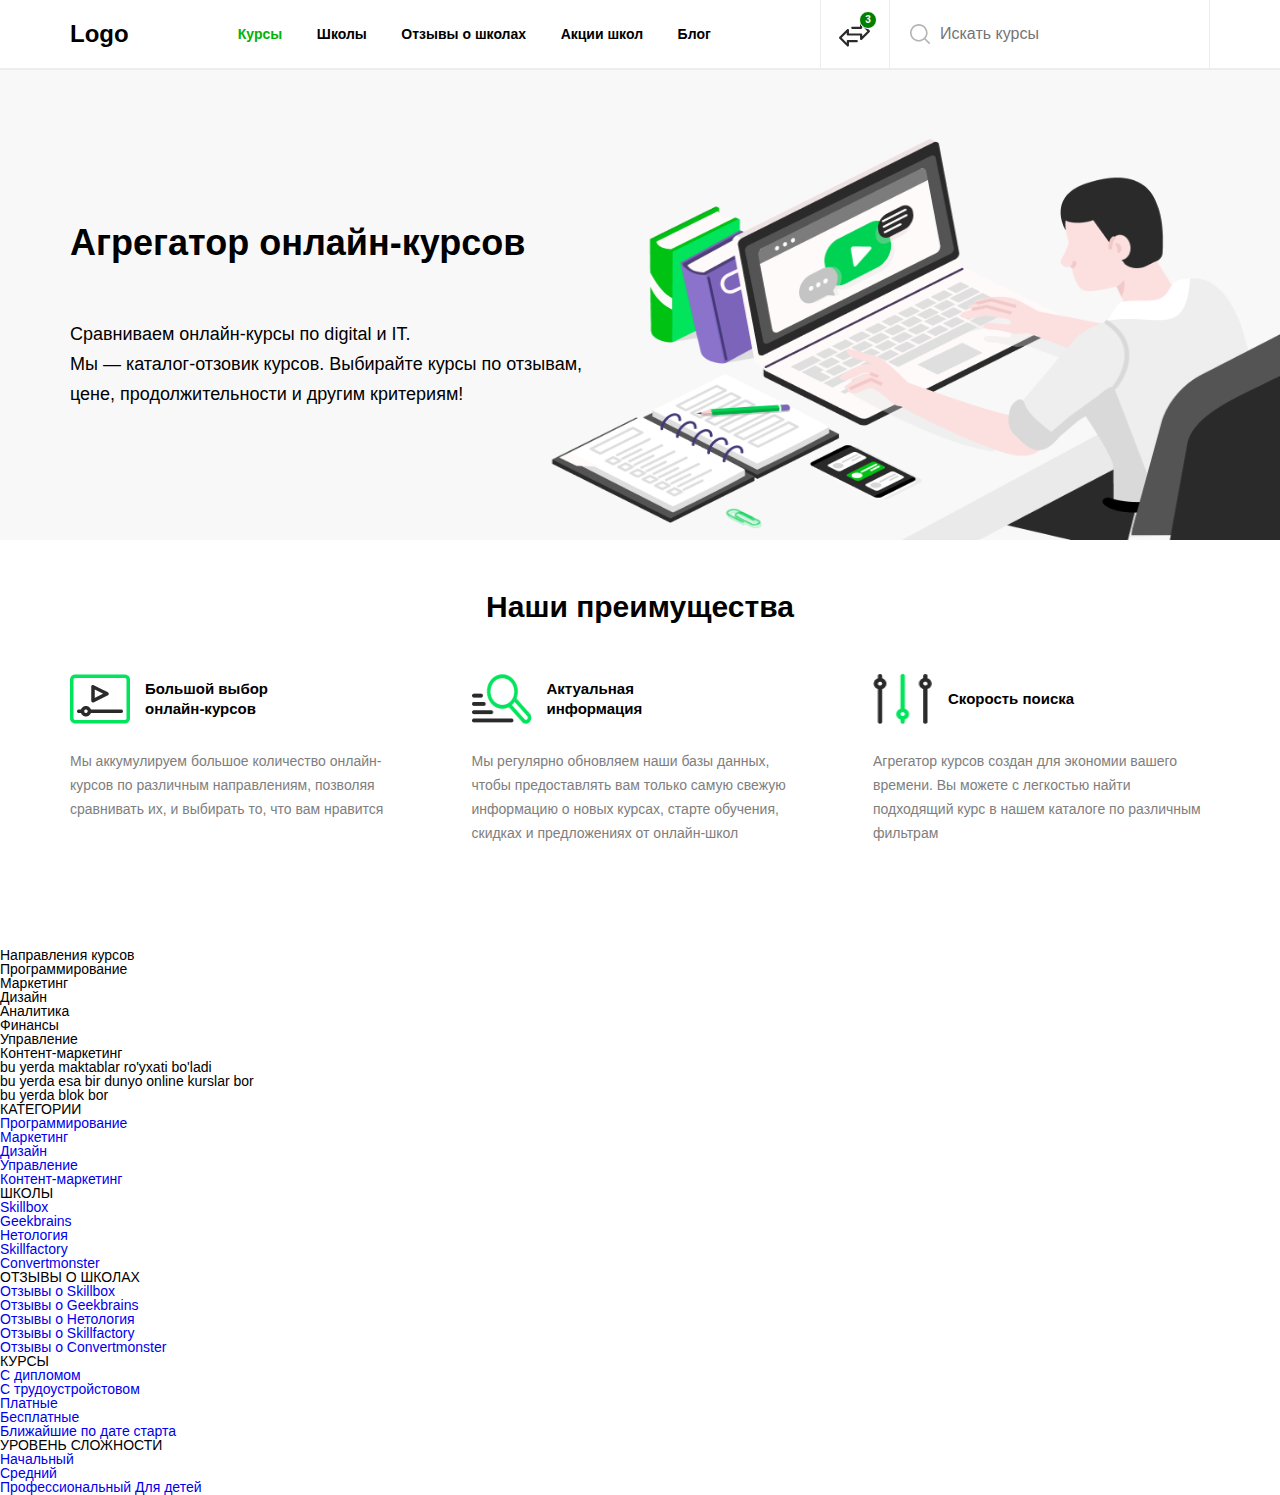
<file: project/public/index.html>
<!DOCTYPE html>
<html lang="en">

<head>
    <meta charset="UTF-8">
    <meta name="viewport" content="width=device-width, initial-scale=1.0">
    <title>Document</title>
    <link rel="stylesheet" href="../src/css/variables.css">
    <link rel="stylesheet" href="../src/css/style.css">
    <link rel="stylesheet" href="../src/css/header.css">
    <link rel="stylesheet" href="../src/css/footer.css">
    <link rel="stylesheet" href="../src/css/main.css">
    <link rel="stylesheet" href="../src/css/direction.css">
</head>

<body>
    <div id="header"></div>

    <!-- Sahifa kontenti shu yerda -->
    <main id="main">
    </main>
    <section id="directions"></section>
    <section id="schools"></section>
    <section id="online">
        
    </section>
    <section id="blok"></section>
    <footer id="footer">
        
    </footer>

    <script type="module" src="../src/js/inject.js"></script>

    <!-- Footer content generate -->
    <script type="module" src="../src/js/main.js" defer></script>
</body>

</html>
</file>
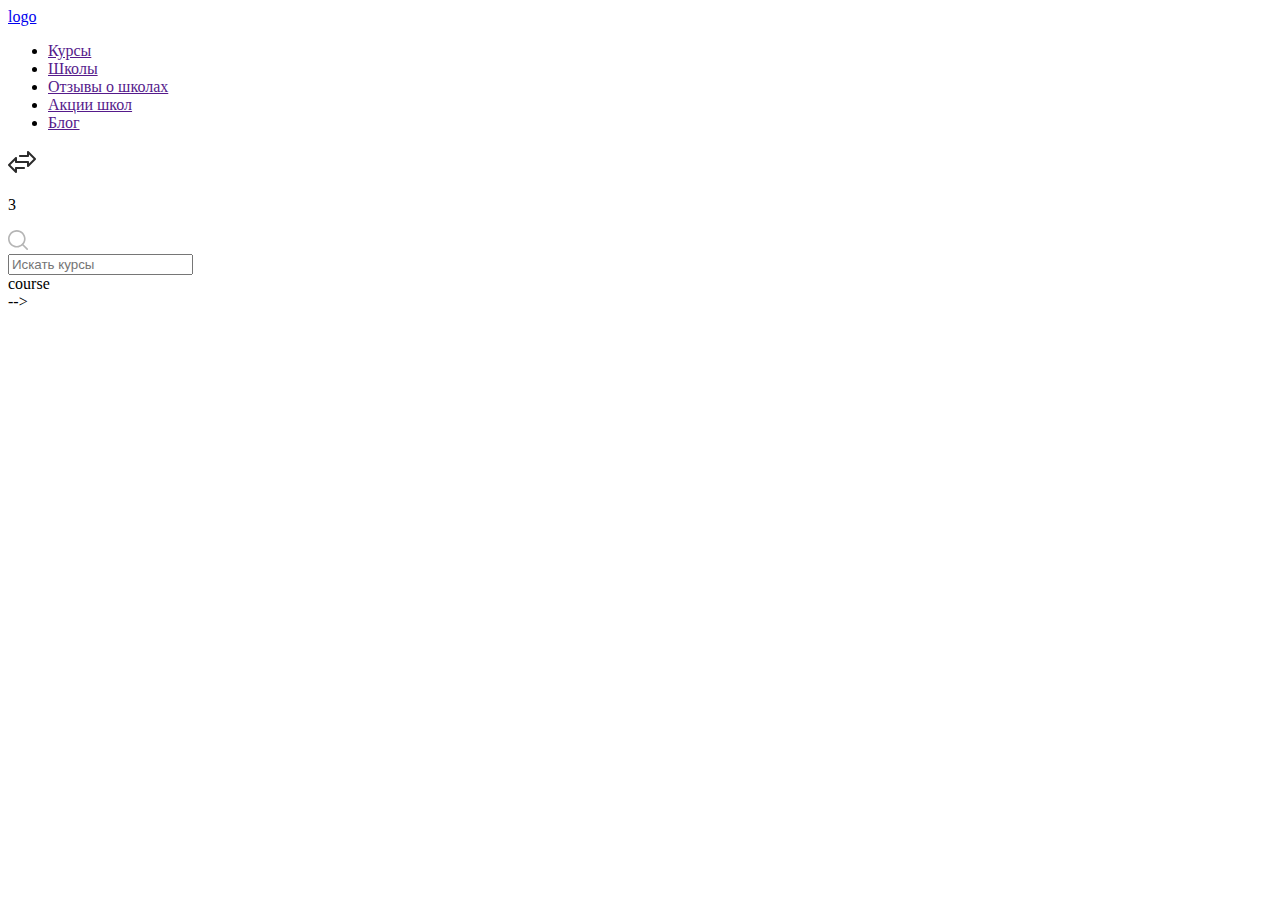
<file: project/public/courses.html>
<!DOCTYPE html>
<html lang="en">
<head>
    <meta charset="UTF-8">
    <meta name="viewport" content="width=device-width, initial-scale=1.0">
    <title>Document</title>
</head>
<body>
  <div id="header"></div>

  <!-- Sahifa kontenti shu yerda -->
  <main class="main-content">
    course
  </main>

  <div id="footer"></div>

  <script src="../src/js/inject.js"></script>
</body>

</html>
</file>
<file: project/src/css/variables.css>
:root {
  --header-border: #EDEDED;
  --footer-black:#373737;
  --main-bg: #F8F8F8;
  --main-textColor: #7E7E7E;
}
</file>
<file: project/src/css/style.css>
*{padding:0;margin:0;border:0; font-family: 'Poppins', sans-serif;}
*,*:before,*:after{-moz-box-sizing:border-box;-webkit-box-sizing:border-box;box-sizing:border-box;}
:focus,:active{outline:none;}
a:focus,a:active{outline:none;}
nav,footer,header,aside{display:block;}
html,body{height:100%;width:100%;font-size:100%;line-height:1;font-size:14px;-ms-text-size-adjust:100%;-moz-text-size-adjust:100%;-webkit-text-size-adjust:100%;}
input,button,textarea{font-family:inherit;}
input::-ms-clear{display:none;}
button{cursor:pointer;}
button::-moz-focus-inner{padding:0;border:0;}
a,a:visited{text-decoration:none;}
a:hover{text-decoration:none;}
ul li{list-style:none;}
img{vertical-align:top;}
h1,h2,h3,h4,h5,h6{font-size:inherit;font-weight:inherit;}
.container{
    width: 1140px;
    margin: 0 auto;
}
</file>
<file: project/src/css/header.css>
.header{
    width: 100%;
    height: 70px;
    display: flex;
    align-items: center;
    align-self: center;
    border-bottom: solid 2px var(--header-border);
}

.header .header_box{
    display: flex;
    justify-content: space-between;
    align-items: center;
}

.header .header_box .header__logo a{
    color: black;
    font-size: 24px;
    font-weight: 900;
    text-transform: capitalize;
}

nav{
    width: 473px;
}

.header_box nav ul{
    display: flex;
    justify-content: space-between;
}

.header_box nav ul li a{
    font-size: 14px;
    font-weight: 700;
    color: black;
    transition: transform 0.6s ease;
}
.header_box nav ul li a:hover{
    color: green;
    transform: scale(1.01);

}
.header_box nav ul li a.active{
    color: rgb(3, 177, 3);
}

.header .search .search_arrow{
    position: relative;
    display: flex;
    align-items: center;
    justify-content: center;
    width: 70px;
    height: 70px;
    border: solid 1px var(--header-border);
    border-top: none;
    border-bottom: none;
}

.header .search .search_arrow img{
    width: 31px;
    height: 33px;
}

.search{
    display: flex;
}

.search_arrow-sub{
    position: absolute;
    top: 12px;
    right: 12px;
    border-radius: 50%;
    background-color: green;
    font-weight: 700;
    font-size: 10px;
    color: white;
    width: 18px;
    height: 18px;
    border: solid 1px;
    display: flex;
    align-items: center;
    justify-content: center;
}

.search_panel{
    width: 320px;
    display: flex;
    align-items: center;
    padding: 0 20px;
    border-right: solid 1px var(--header-border);
    cursor: pointer;
}
.search_panel form input{
    padding: 5px 10px;
    font-size: 16px;
    font-weight: 400;
}
</file>
<file: project/src/css/footer.css>
.footer{
    background-color: var(--footer-black);
    padding-top: 50px;
}

.footer section{
    display: flex;
}
</file>
<file: project/src/css/main.css>
#main{
    width: 100%;
    /* background-color: var(--main-bg); */
    background-image: url(../../public/images/main-bg.png);
    
}
.main{
    width: 100%;
    height: 470px;
    
    background-image:url(../../public/images/main_img.png);
    background-size: 1140px 470px;
    background-repeat: no-repeat;
    background-position: right;
    background-color: var(--main-bg);
    display: flex;
    justify-content: flex-start;
    align-items: center;
}
.main_text{
    height: 160px;
}
.main_text h1{
    font-size: 36px;
    font-weight: 900;
    height: 94px;
}
.main_text p{
    width: 515px;
    font-size: 18px;
    font-weight: 400;
    line-height: 30px;
}

.main_box{
    background-color: white;
    height: 408px;
}
.main_box h2{
    text-align: center;
    font-size: 30px;
    font-weight: 900;
    padding: 52px 0;
}

.main_boxs{
    display: flex;
    justify-content: space-between;
}
.main_boxs .main_boxs-item{
    width: 337px;
}

.main_boxs .main_boxs-item div{
    display: flex;
    align-items: center;
    gap: 15px ;
}


.main_boxs .main_boxs-item div img{
    width: 60px;
    height: 50px;
    cursor: pointer;
}

.main_boxs .main_boxs-item div h3{
    font-size: 15px;
    width: 155px;
    font-weight: 700;
    line-height: 20px;
}

.main_boxs .main_boxs-item p{
    color: var(--main-textColor);
    padding-top: 25px;
    font-size: 14px;
    font-weight: 400;
    line-height: 24px;
}
</file>
<file: project/src/css/direction.css>
.direction-menu h2{
    padding: 43px 0;
    font-size: 30px;
    font-weight: 900;
    text-align: center;
}

#directions .direction-menu .directions-wrapper{
    display: flex;
    flex-direction: column;
}
</file>
